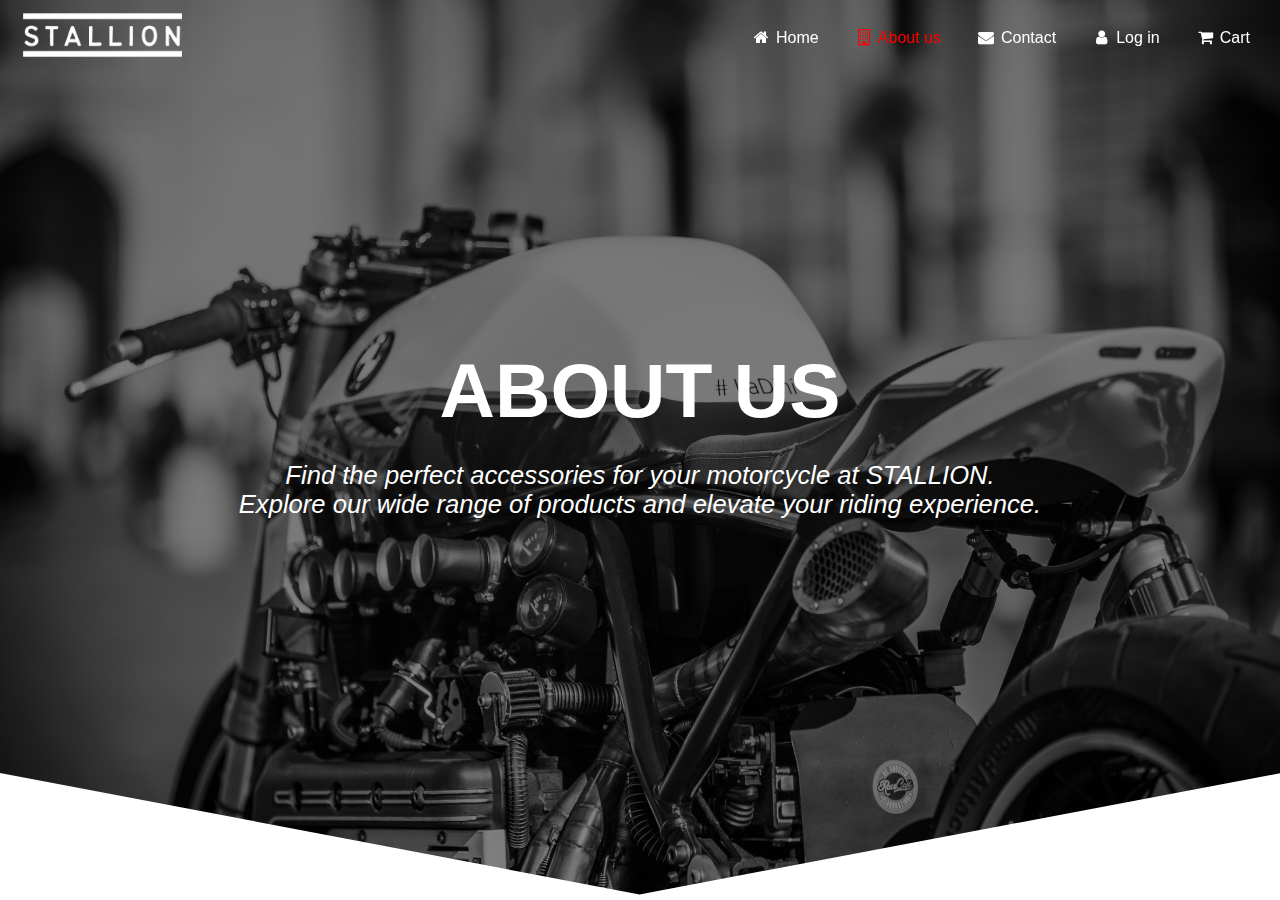
<file: test3/about.html>
<!DOCTYPE html>
<html lang="en">
<head>
    <meta charset="UTF-8">
    <meta name="viewport" content="width=device-width, initial-scale=1.0">
    <title>STALLION</title>
    <link rel="stylesheet" href="https://cdnjs.cloudflare.com/ajax/libs/font-awesome/4.7.0/css/font-awesome.min.css">
    <link rel="stylesheet" href="about.css">
    <link rel="stylesheet" href="https://cdnjs.cloudflare.com/ajax/libs/font-awesome/4.7.0/css/font-awesome.min.css">
    <link rel="apple-touch-icon" sizes="180x180" href="img/favicon.ico">
    <link rel="icon" type="image/png" sizes="16x16" href="img/favicon.ico">
    <link rel="icon" type="image/png" sizes="32x32" href="img/favicon.ico">
</head>
<body>
    <!-- Navigation bar -->
  <header>
    <nav>
        <div class="menu" id="menu">
            <div class="logo">
              <a href="index.html">
                <img src="img/logo.png" alt="STALLION">
              </a>
            </div>
            <ul>
                <li><a href="index.html"><i class="fa fa-fw fa-home"></i> Home</a></li>
                <li><a class="active" href="about.html"><i class="fa fa-fw fa-building-o"></i> About us</a></li>
                <li><a href="contact-us.html"><i class="fa fa-fw fa-envelope"></i> Contact</a></li>
                <li><a href="log-in.html"><i class="fa fa-fw fa-user"></i> Log in</a></li>
                <li><a href="#"><i class="fa fa-fw fa-shopping-cart"></i> Cart</a></li>
            </ul>
        </div>
      </nav>
  </header>
  <!-- Parallax -->
  <section class="parallax">
    <div class="hero-text">
        <h1>ABOUT US</h1>
        <p>Find the perfect accessories for your motorcycle at STALLION.<br>Explore our wide range of products and elevate your riding experience.</p>
    </div>
    <div class="custom-shape-divider-bottom-1709794763">
      <svg data-name="Layer 1" xmlns="http://www.w3.org/2000/svg" viewBox="0 0 1200 120" preserveAspectRatio="none">
          <path d="M598.97 114.72L0 0 0 120 1200 120 1200 0 598.97 114.72z" class="shape-fill"></path>
      </svg>
  </div>

  </section>

  <script>
    var prevScrollpos = window.pageYOffset;
    window.onscroll = function() {
    var currentScrollPos = window.pageYOffset;
      if (prevScrollpos > currentScrollPos) {
        document.getElementById("menu").style.top = "0";
      } else {
        document.getElementById("menu").style.top = "-60px";
      }
      prevScrollpos = currentScrollPos;
    }
  </script>

</body>
</html>
</file>
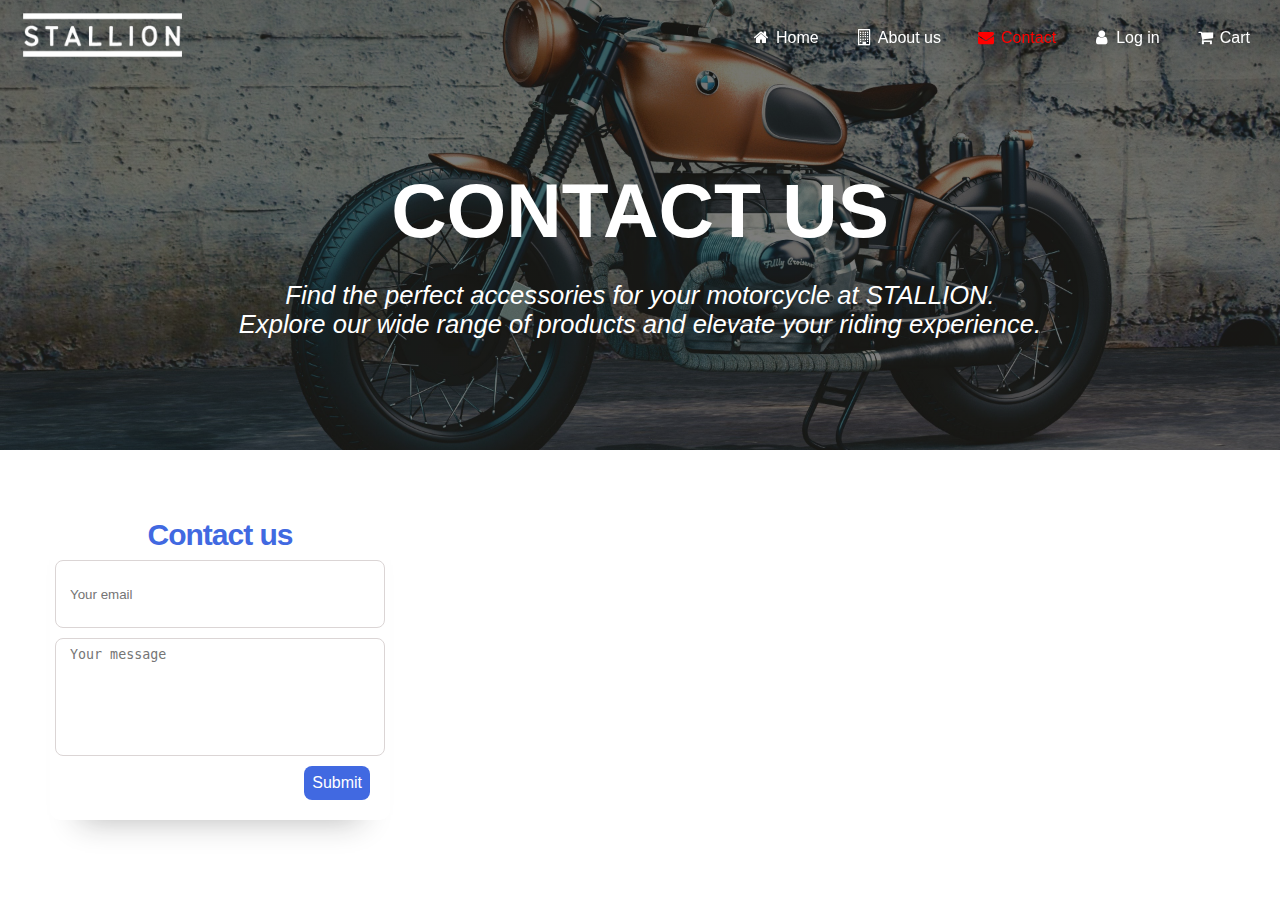
<file: test3/contact-us.html>
<!DOCTYPE html>
<html lang="en">
<head>
    <meta charset="UTF-8">
    <meta name="viewport" content="width=device-width, initial-scale=1.0">
    <title>STALLION</title>
    <link rel="stylesheet" href="https://cdnjs.cloudflare.com/ajax/libs/font-awesome/4.7.0/css/font-awesome.min.css">
    <link rel="stylesheet" href="contact-us.css">
    <link rel="stylesheet" href="https://cdnjs.cloudflare.com/ajax/libs/font-awesome/4.7.0/css/font-awesome.min.css">
    <link rel="apple-touch-icon" sizes="180x180" href="img/favicon.ico">
    <link rel="icon" type="image/png" sizes="16x16" href="img/favicon.ico">
    <link rel="icon" type="image/png" sizes="32x32" href="img/favicon.ico">
</head>
<body>
    <!-- Navigation bar -->
  <header>
    <nav>
      <div class="menu" id="menu">
        <div class="logo">
            <a href="index.html">
              <img src="img/logo.png" alt="STALLION">
            </a>
          </div>
          <ul>
            <li><a href="index.html"><i class="fa fa-fw fa-home"></i> Home</a></li>
            <li><a href="about.html"><i class="fa fa-fw fa-building-o"></i> About us</a></li>
            <li><a class="active" href="#"><i class="fa fa-fw fa-envelope"></i> Contact</a></li>
            <li><a href="log-in.html"><i class="fa fa-fw fa-user"></i> Log in</a></li>
            <li><a href="#"><i class="fa fa-fw fa-shopping-cart"></i> Cart</a></li>
          </ul>
      </div>
    </nav>
  </header>
  <!-- Parallax -->
  <section class="parallax">
    <div class="hero-text">
        <h1>CONTACT US</h1>
        <p>Find the perfect accessories for your motorcycle at STALLION.<br>Explore our wide range of products and elevate your riding experience.</p>
    </div>
    <div class="custom-shape-divider-bottom-1709654646">
        <svg data-name="Layer 1" xmlns="http://www.w3.org/2000/svg" viewBox="0 0 1200 120" preserveAspectRatio="none">
            <path d="M600,112.77C268.63,112.77,0,65.52,0,7.23V120H1200V7.23C1200,65.52,931.37,112.77,600,112.77Z" class="shape-fill"></path>
        </svg>
    </div>

  </section>

  <section class="contacts-section">
    <form class="form">
      <div class="title">Contact us</div>
      <input type="text" placeholder="Your email" class="input">
      <textarea placeholder="Your message"></textarea>
       
      <button>Submit</button>
    </form>
  </section>

  <script>
    var prevScrollpos = window.pageYOffset;
    window.onscroll = function() {
    var currentScrollPos = window.pageYOffset;
      if (prevScrollpos > currentScrollPos) {
        document.getElementById("menu").style.top = "0";
      } else {
        document.getElementById("menu").style.top = "-60px";
      }
      prevScrollpos = currentScrollPos;
    }
  </script>

</body>
</html>
</file>
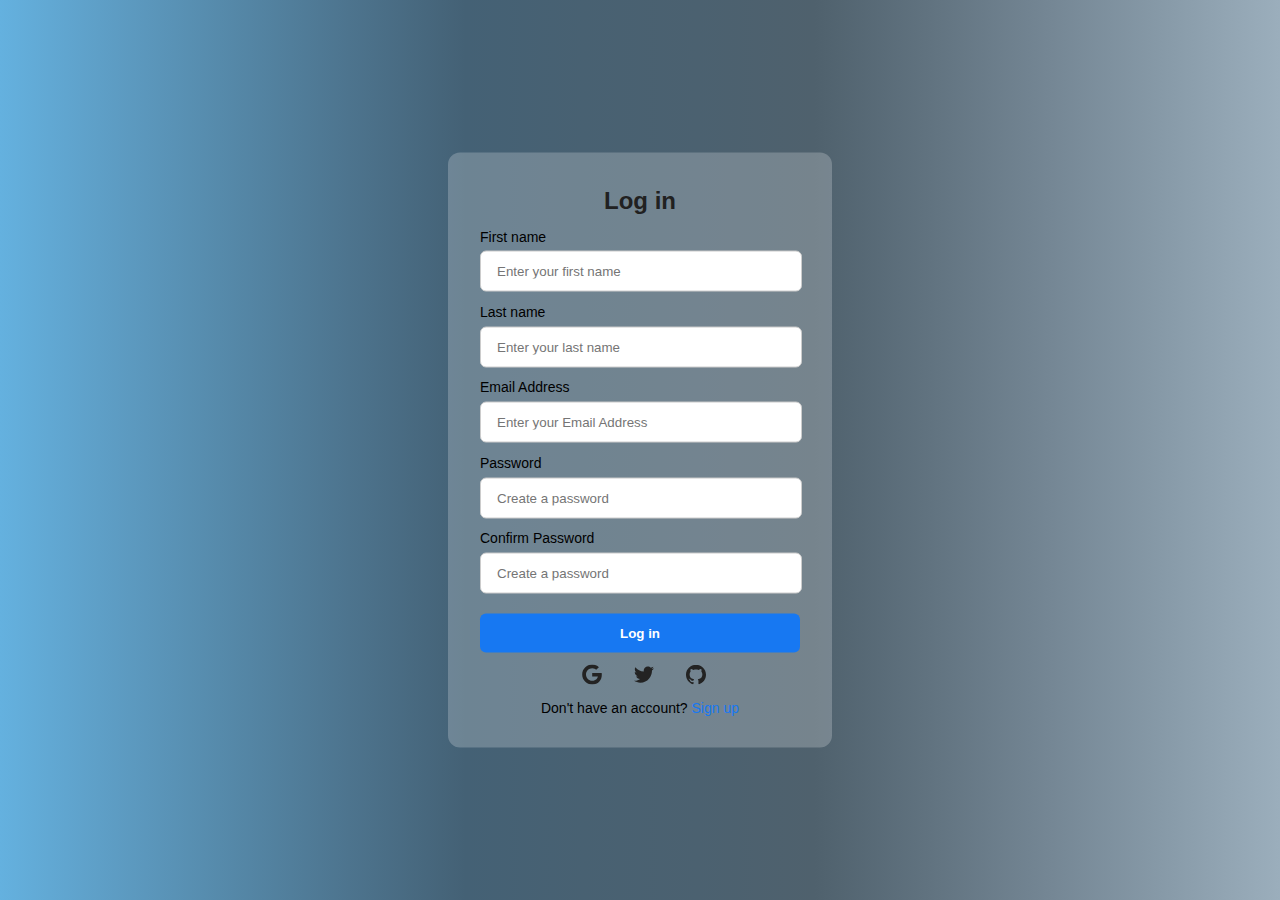
<file: test3/log-in.html>
<!DOCTYPE html>
<html lang="en">
<head>
    <meta charset="UTF-8">
    <meta name="viewport" content="width=device-width, initial-scale=1.0">
    <link rel="stylesheet" href="log-in.css">
    <title>Document</title>
</head>
<body>
    <div class="form-container">
        <p class="title">Log in</p>
        <form class="form">
            
            <!--First name-->
            <div class="input-group">
                <label for="firstname">First name</label>
                <input type="text" name="firstname" id="firstname" placeholder="Enter your first name">
            </div>

            <!--Last name-->
            <div class="input-group">
                <label for="lastname">Last name</label>
                <input type="text" name="lastname" id="lastname" placeholder="Enter your last name">
            </div>

            <!--Email-->
            <div class="input-group">
                <label for="password">Email Address</label>
                <input type="email" name="email" id="email" placeholder="Enter your Email Address">
            </div>

            <!--Password-->
            <div class="input-group">
                <label for="password">Password</label>
                <input type="password" name="password" id="password" placeholder="Create a password">
            </div>

            <!--confirm password-->
            <div class="input-group">
                <label for="password">Confirm Password</label>
                <input type="password" name="password" id="password" placeholder="Create a password">
            </div>

            <!--button-->
            <button class="log">Log in</button>
        </form>
        <div class="social-icons">
            <button aria-label="Log in with Google" class="icon">
                <svg xmlns="http://www.w3.org/2000/svg" viewBox="0 0 32 32" class="w-5 h-5 fill-current">
                    <path d="M16.318 13.714v5.484h9.078c-0.37 2.354-2.745 6.901-9.078 6.901-5.458 0-9.917-4.521-9.917-10.099s4.458-10.099 9.917-10.099c3.109 0 5.193 1.318 6.38 2.464l4.339-4.182c-2.786-2.599-6.396-4.182-10.719-4.182-8.844 0-16 7.151-16 16s7.156 16 16 16c9.234 0 15.365-6.49 15.365-15.635 0-1.052-0.115-1.854-0.255-2.651z"></path>
                </svg>
            </button>
            <button aria-label="Log in with Twitter" class="icon">
                <svg xmlns="http://www.w3.org/2000/svg" viewBox="0 0 32 32" class="w-5 h-5 fill-current">
                    <path d="M31.937 6.093c-1.177 0.516-2.437 0.871-3.765 1.032 1.355-0.813 2.391-2.099 2.885-3.631-1.271 0.74-2.677 1.276-4.172 1.579-1.192-1.276-2.896-2.079-4.787-2.079-3.625 0-6.563 2.937-6.563 6.557 0 0.521 0.063 1.021 0.172 1.495-5.453-0.255-10.287-2.875-13.52-6.833-0.568 0.964-0.891 2.084-0.891 3.303 0 2.281 1.161 4.281 2.916 5.457-1.073-0.031-2.083-0.328-2.968-0.817v0.079c0 3.181 2.26 5.833 5.26 6.437-0.547 0.145-1.131 0.229-1.724 0.229-0.421 0-0.823-0.041-1.224-0.115 0.844 2.604 3.26 4.5 6.14 4.557-2.239 1.755-5.077 2.801-8.135 2.801-0.521 0-1.041-0.025-1.563-0.088 2.917 1.86 6.36 2.948 10.079 2.948 12.067 0 18.661-9.995 18.661-18.651 0-0.276 0-0.557-0.021-0.839 1.287-0.917 2.401-2.079 3.281-3.396z"></path>
                </svg>
            </button>
            <button aria-label="Log in with GitHub" class="icon">
                <svg xmlns="http://www.w3.org/2000/svg" viewBox="0 0 32 32" class="w-5 h-5 fill-current">
                    <path d="M16 0.396c-8.839 0-16 7.167-16 16 0 7.073 4.584 13.068 10.937 15.183 0.803 0.151 1.093-0.344 1.093-0.772 0-0.38-0.009-1.385-0.015-2.719-4.453 0.964-5.391-2.151-5.391-2.151-0.729-1.844-1.781-2.339-1.781-2.339-1.448-0.989 0.115-0.968 0.115-0.968 1.604 0.109 2.448 1.645 2.448 1.645 1.427 2.448 3.744 1.74 4.661 1.328 0.14-1.031 0.557-1.74 1.011-2.135-3.552-0.401-7.287-1.776-7.287-7.907 0-1.751 0.62-3.177 1.645-4.297-0.177-0.401-0.719-2.031 0.141-4.235 0 0 1.339-0.427 4.4 1.641 1.281-0.355 2.641-0.532 4-0.541 1.36 0.009 2.719 0.187 4 0.541 3.043-2.068 4.381-1.641 4.381-1.641 0.859 2.204 0.317 3.833 0.161 4.235 1.015 1.12 1.635 2.547 1.635 4.297 0 6.145-3.74 7.5-7.296 7.891 0.556 0.479 1.077 1.464 1.077 2.959 0 2.14-0.020 3.864-0.020 4.385 0 0.416 0.28 0.916 1.104 0.755 6.4-2.093 10.979-8.093 10.979-15.156 0-8.833-7.161-16-16-16z"></path>
                </svg>
            </button>
        </div>
        <p class="signup">Don't have an account?
            <a rel="noopener noreferrer" href="sign-up.html" class="">Sign up</a>
        </p>
    </div>
</body>
</html>
</file>
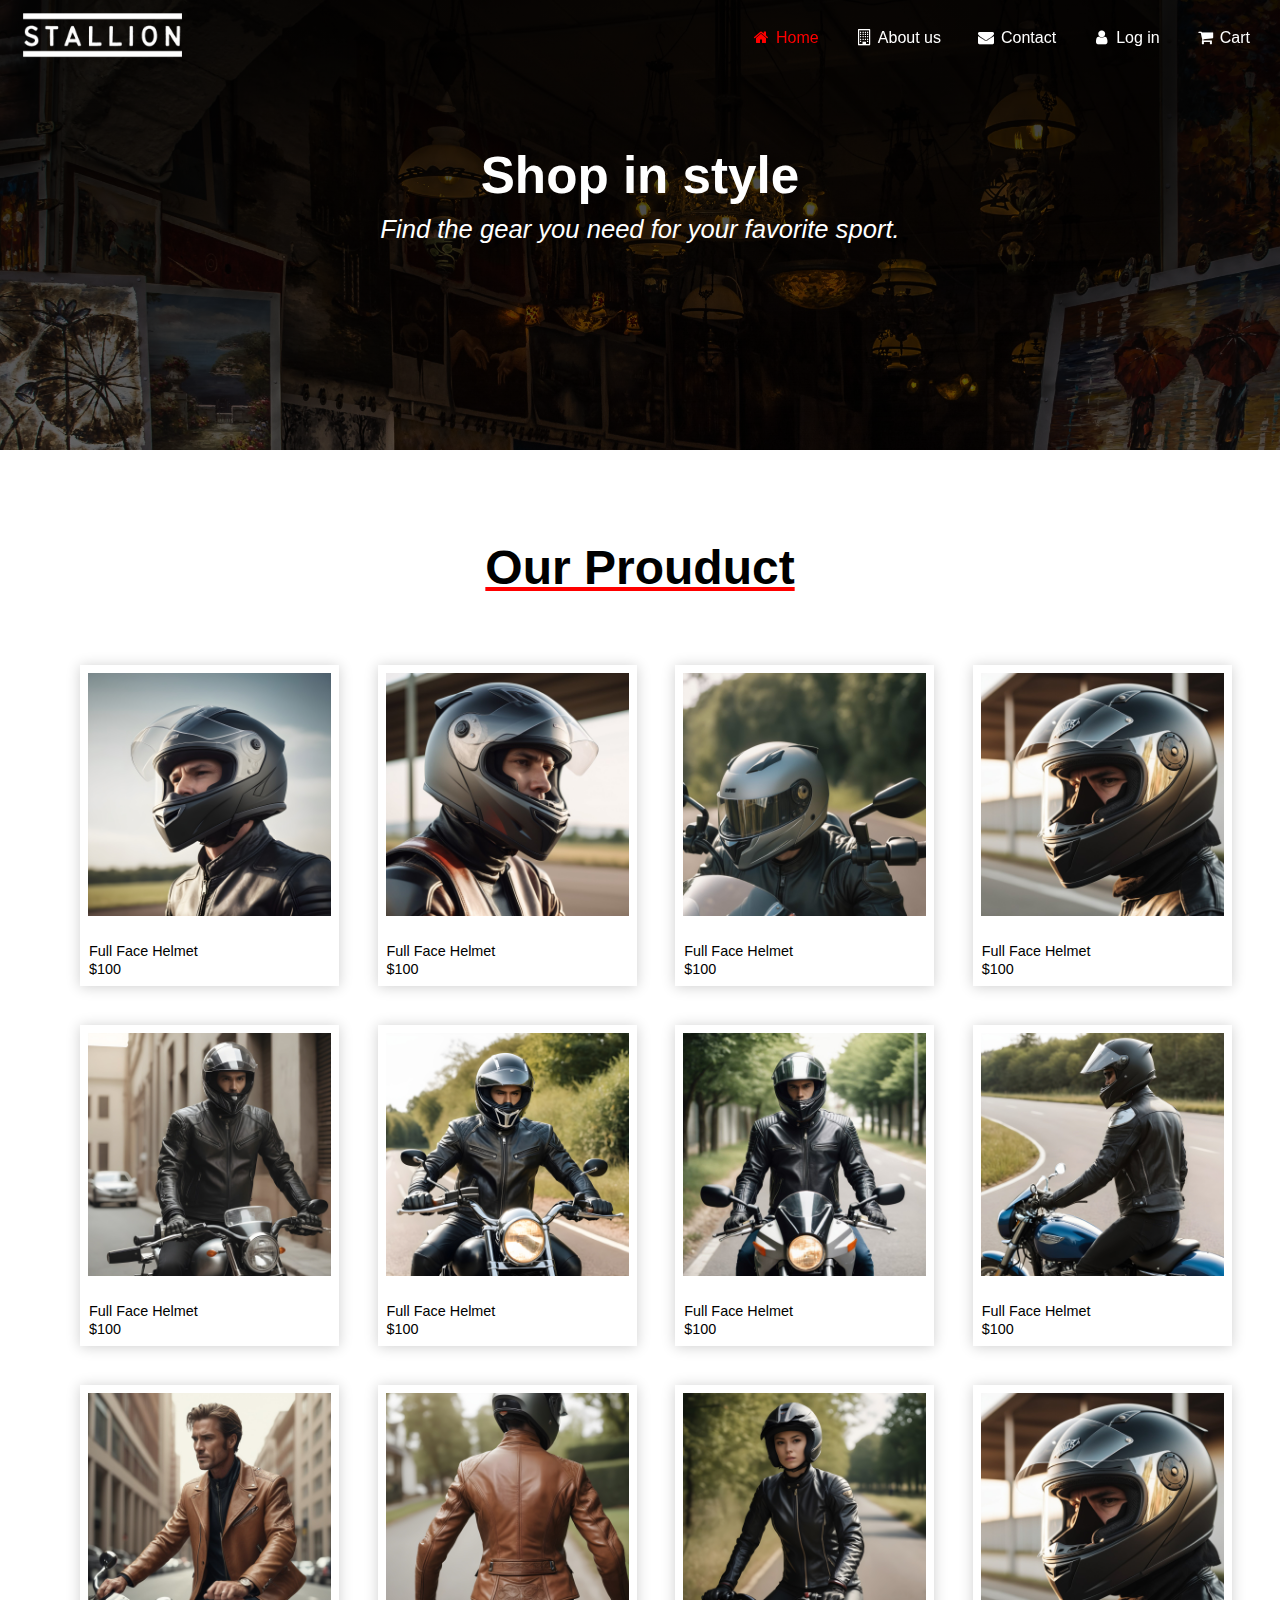
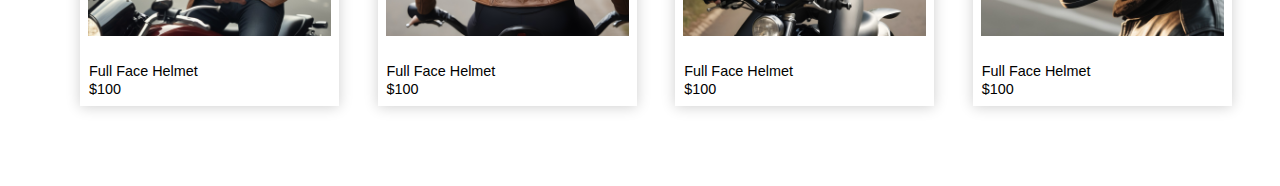
<file: test3/shop-now.html>
<!DOCTYPE html>
<html lang="en">
<head>
    <meta charset="UTF-8">
    <meta name="viewport" content="width=device-width, initial-scale=1.0">
    <link rel="stylesheet" href="shop-now.css">
    <title>STALLION</title>
    <link rel="stylesheet" href="https://cdnjs.cloudflare.com/ajax/libs/font-awesome/4.7.0/css/font-awesome.min.css">
    <link rel="stylesheet" href="https://cdnjs.cloudflare.com/ajax/libs/font-awesome/4.7.0/css/font-awesome.min.css">
    <link rel="apple-touch-icon" sizes="180x180" href="img/favicon.ico">
    <link rel="icon" type="image/png" sizes="16x16" href="img/favicon.ico">
    <link rel="icon" type="image/png" sizes="32x32" href="img/favicon.ico">
</head>
<body>
  <header>
    <nav>
        <div class="menu" id="menu">
            <div class="logo">
              <a href="index.html">
                <img src="img/logo.png" alt="STALLION">
              </a>
            </div>
            <ul>
            <li><a class="active" href="index.html"><i class="fa fa-fw fa-home"></i> Home</a></li>
            <li><a href="about.html"><i class="fa fa-fw fa-building-o"></i> About us</a></li>
            <li><a href="contact-us.html"><i class="fa fa-fw fa-envelope"></i> Contact</a></li>
            <li><a href="log-in.html"><i class="fa fa-fw fa-user"></i> Log in</a></li>
            <li><a href="#"><i class="fa fa-fw fa-shopping-cart"></i> Cart</a></li>
            </ul>
        </div>
    </nav>
  </header>
  <!--Parallax-->
  <section class="parallax">
    <div class="product">
        <h1>Shop in style</h1>
        <p>Find the gear you need for your favorite sport.</p>
    </div>
    <div class="custom-shape-divider-bottom-1708929121">
    </div>
  
  </section>

  <!--Shop-->
  <section class="shop">
    <h2>Our Prouduct</h2>
    <div class="shop-grid">
      <div class="card">
        <div class="image">
          <img src="img/helmet2.jpg" alt="ERROR"></div>
          <span class="title">Full Face Helmet</span>
          <span class="price">$100</span>
      </div>
      <div class="card">
        <div class="image">
          <img src="img/helmet3.jpg" alt="ERROR"></div>
          <span class="title">Full Face Helmet</span>
          <span class="price">$100</span>
      </div> 
      <div class="card">
          <div class="image">
            <img src="img/helmet4.jpg" alt="ERROR"></div>
            <span class="title">Full Face Helmet</span>
            <span class="price">$100</span>
          </div> 
      <div class="card">
          <div class="image">
            <img src="img/helmet5.jpg" alt="ERROR"></div>
            <span class="title">Full Face Helmet</span>
            <span class="price">$100</span>
      </div>
      <div class="card">
        <div class="image">
          <img src="img/men-jacket1.jpg" alt="ERROR"></div>
          <span class="title">Full Face Helmet</span>
          <span class="price">$100</span>
      </div>
      <div class="card">
        <div class="image">
          <img src="img/men-jacket2.jpg" alt="ERROR"></div>
          <span class="title">Full Face Helmet</span>
          <span class="price">$100</span>
      </div>
      <div class="card">
        <div class="image">
          <img src="img/men-jacket3.jpg" alt="ERROR"></div>
          <span class="title">Full Face Helmet</span>
          <span class="price">$100</span>
      </div>
      <div class="card">
        <div class="image">
          <img src="img/men-jacket4.jpg" alt="ERROR"></div>
          <span class="title">Full Face Helmet</span>
          <span class="price">$100</span>
      </div>
      <div class="card">
        <div class="image">
          <img src="img/men-jacket5.jpg" alt="ERROR"></div>
          <span class="title">Full Face Helmet</span>
          <span class="price">$100</span>
      </div>
      <div class="card">
        <div class="image">
          <img src="img/women-jacket1.jpg" alt="ERROR"></div>
          <span class="title">Full Face Helmet</span>
          <span class="price">$100</span>
      </div>
      <div class="card">
        <div class="image">
          <img src="img/women-jacket2.jpg" alt="ERROR"></div>
          <span class="title">Full Face Helmet</span>
          <span class="price">$100</span>
      </div>
      <div class="card">
        <div class="image">
          <img src="img/helmet5.jpg" alt="ERROR"></div>
          <span class="title">Full Face Helmet</span>
          <span class="price">$100</span>
      </div>

    </div>
  </section>
  
  <script>
    var prevScrollpos = window.pageYOffset;
    window.onscroll = function() {
    var currentScrollPos = window.pageYOffset;
      if (prevScrollpos > currentScrollPos) {
        document.getElementById("menu").style.top = "0";
      } else {
        document.getElementById("menu").style.top = "-60px";
      }
      prevScrollpos = currentScrollPos;
    }
  </script>

</body>
</html>
</file>
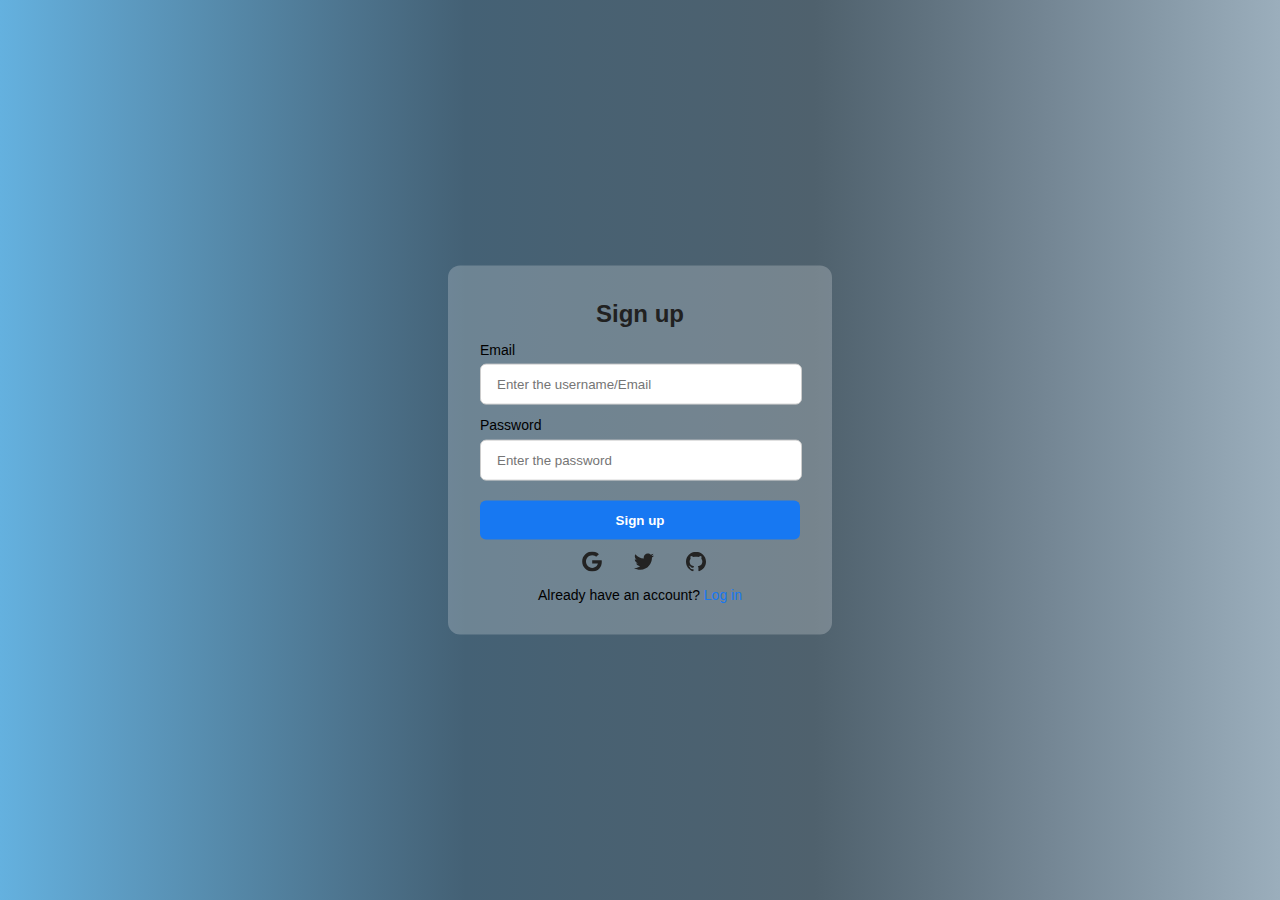
<file: test3/sign-up.html>
<!DOCTYPE html>
<html lang="en">
<head>
    <meta charset="UTF-8">
    <meta name="viewport" content="width=device-width, initial-scale=1.0">
    <link rel="stylesheet" href="sign-up.css">
    <title>Document</title>
</head>
<body>
    <div class="form-container">
        <p class="title">Sign up</p>
        <form class="form">
            <!--Email-->
            <div class="input-group">
                <label for="username">Email</label>
                <input type="text" name="username" id= "username" placeholder="Enter the username/Email">
            </div>
            
            <!--Password-->
            <div class="input-group">
                <label for="password">Password</label>
                <input type="password" name="password" id="password" placeholder="Enter the password">
            </div>

            <!--button-->
            <button class="sign">Sign up</button>
        </form>
        <div class="social-icons">
            <button aria-label="Log in with Google" class="icon">
                <svg xmlns="http://www.w3.org/2000/svg" viewBox="0 0 32 32" class="w-5 h-5 fill-current">
                    <path d="M16.318 13.714v5.484h9.078c-0.37 2.354-2.745 6.901-9.078 6.901-5.458 0-9.917-4.521-9.917-10.099s4.458-10.099 9.917-10.099c3.109 0 5.193 1.318 6.38 2.464l4.339-4.182c-2.786-2.599-6.396-4.182-10.719-4.182-8.844 0-16 7.151-16 16s7.156 16 16 16c9.234 0 15.365-6.49 15.365-15.635 0-1.052-0.115-1.854-0.255-2.651z"></path>
                </svg>
            </button>
            <button aria-label="Log in with Twitter" class="icon">
                <svg xmlns="http://www.w3.org/2000/svg" viewBox="0 0 32 32" class="w-5 h-5 fill-current">
                    <path d="M31.937 6.093c-1.177 0.516-2.437 0.871-3.765 1.032 1.355-0.813 2.391-2.099 2.885-3.631-1.271 0.74-2.677 1.276-4.172 1.579-1.192-1.276-2.896-2.079-4.787-2.079-3.625 0-6.563 2.937-6.563 6.557 0 0.521 0.063 1.021 0.172 1.495-5.453-0.255-10.287-2.875-13.52-6.833-0.568 0.964-0.891 2.084-0.891 3.303 0 2.281 1.161 4.281 2.916 5.457-1.073-0.031-2.083-0.328-2.968-0.817v0.079c0 3.181 2.26 5.833 5.26 6.437-0.547 0.145-1.131 0.229-1.724 0.229-0.421 0-0.823-0.041-1.224-0.115 0.844 2.604 3.26 4.5 6.14 4.557-2.239 1.755-5.077 2.801-8.135 2.801-0.521 0-1.041-0.025-1.563-0.088 2.917 1.86 6.36 2.948 10.079 2.948 12.067 0 18.661-9.995 18.661-18.651 0-0.276 0-0.557-0.021-0.839 1.287-0.917 2.401-2.079 3.281-3.396z"></path>
                </svg>
            </button>
            <button aria-label="Log in with GitHub" class="icon">
                <svg xmlns="http://www.w3.org/2000/svg" viewBox="0 0 32 32" class="w-5 h-5 fill-current">
                    <path d="M16 0.396c-8.839 0-16 7.167-16 16 0 7.073 4.584 13.068 10.937 15.183 0.803 0.151 1.093-0.344 1.093-0.772 0-0.38-0.009-1.385-0.015-2.719-4.453 0.964-5.391-2.151-5.391-2.151-0.729-1.844-1.781-2.339-1.781-2.339-1.448-0.989 0.115-0.968 0.115-0.968 1.604 0.109 2.448 1.645 2.448 1.645 1.427 2.448 3.744 1.74 4.661 1.328 0.14-1.031 0.557-1.74 1.011-2.135-3.552-0.401-7.287-1.776-7.287-7.907 0-1.751 0.62-3.177 1.645-4.297-0.177-0.401-0.719-2.031 0.141-4.235 0 0 1.339-0.427 4.4 1.641 1.281-0.355 2.641-0.532 4-0.541 1.36 0.009 2.719 0.187 4 0.541 3.043-2.068 4.381-1.641 4.381-1.641 0.859 2.204 0.317 3.833 0.161 4.235 1.015 1.12 1.635 2.547 1.635 4.297 0 6.145-3.74 7.5-7.296 7.891 0.556 0.479 1.077 1.464 1.077 2.959 0 2.14-0.020 3.864-0.020 4.385 0 0.416 0.28 0.916 1.104 0.755 6.4-2.093 10.979-8.093 10.979-15.156 0-8.833-7.161-16-16-16z"></path>
                </svg>
            </button>
        </div>
        <p class="signup">Already have an account?
            <a rel="noopener noreferrer" href="log-in.html" class="">Log in</a>
        </p>
    </div>
</body>
</html>
</file>
<file: test3/about.css>
body, html {
  margin: 0;
  padding: 0;
  height: 100%;
  font-family: Trebuchet MS, Verdana, Arial;
}

nav {
  position: fixed; /* Change to fixed to ensure it's always visible */
  background: rgba(0, 0, 0, 0); /* Add some opacity for better readability */
  top: 0;
  width: 100%;
  padding: 10px 0; /* Increase padding for better touchability */
  z-index: 12;
}

nav .menu {
  width: auto;
  margin: auto;
  display: flex;
  align-items: center;
  justify-content: space-between;
  padding: 0 20px; /* Adjust padding */
}

.menu .logo a {
  text-decoration: none;
  color: #fff;
  font-size: 1.4rem; /* Change vw to rem for better responsiveness */
  font-weight: 600;
}

.logo img {
  max-width: 100%;
  max-height: 50px; /* Adjust maximum height */
  height: auto;
}

.menu ul {
  display: flex; /* Change to flex to ensure proper alignment */
  flex-direction: row; /* Ensure links display horizontally */
  list-style: none; /* Remove bullet points */
  padding: 0; /* Remove default padding */
}

.menu ul li {
  margin-left: 15px;
}

.menu ul li a {
  text-decoration: none;
  color: #fff;
  font-size: 1rem; /* Change vw to rem for better responsiveness */
  padding: 8px 10px;
  transition: color 0.3s ease; /* Simplify transition property */
}

.menu ul li a:hover {
  color: #a4a4a4;
}

.menu ul li a.active {
  color: red;
}

/* Add responsiveness - will automatically display the navbar vertically instead of horizontally on screens less than 768 pixels */
@media screen and (max-width: 768px) {
  nav .menu {
    flex-direction: column; /* Stack links vertically */
    align-items: center; /* Center align items */
  }
  
  .menu ul li {
    margin-left: 0; /* Reset margin for stacked links */
    margin-top: 10px; /* Add margin between stacked links */
  }
}


/* The hero image */
.parallax{
background-image: linear-gradient(rgba(0, 0, 0, 0.541), rgba(0, 0, 0, 0.483)), url("img/bg5.jpg");
background-attachment: relative;
background-position: center;
background-repeat: no-repeat;
background-size: cover;
height: 100%;
width: auto;
display: flex;
}

/* Place text in the middle of the image */
.hero-text {
    text-align: center;
    position: absolute;
    top: 50%;
    left: 50%;
    transform: translate(-50%, -50%);
    color: #ffffff;
    width: 90%;
    padding: 0 20px;
}

.hero-text h1 {
  font-size: 6vmax;
  font-style: serif;
  margin: 10px ;
  text-decoration: none;
}

.hero-text p {
  font-size: 2vmax;
  font-style: oblique;
  padding-bottom: 20px;
  padding-left: 10px;
  padding-right: 10px;
}

@media screen and (max-width: 768px) {
    .hero-text {
      font-size: 20px;
    }
  }

  .custom-shape-divider-bottom-1709794763 {
    position: absolute;
    bottom: 0;
    left: 0;
    width: 100%;
    overflow: hidden;
    line-height: 0;
}

.custom-shape-divider-bottom-1709794763 svg {
    position: relative;
    display: block;
    width: calc(100% + 1.3px);
    height: 127px;
}

.custom-shape-divider-bottom-1709794763 .shape-fill {
    fill: #FFFFFF;
}
</file>
<file: test3/contact-us.css>
body, html {
  margin: 0;
  padding: 0;
  height: 100%;
  font-family: Trebuchet MS, Verdana, Arial;
}

nav {
  position: fixed; /* Change to fixed to ensure it's always visible */
  background: rgba(0, 0, 0, 0); /* Add some opacity for better readability */
  top: 0;
  width: 100%;
  padding: 10px 0; /* Increase padding for better touchability */
  z-index: 12;
}

nav .menu {
  width: auto;
  margin: auto;
  display: flex;
  align-items: center;
  justify-content: space-between;
  padding: 0 20px; /* Adjust padding */
}

.menu .logo a {
  text-decoration: none;
  color: #fff;
  font-size: 1.4rem; /* Change vw to rem for better responsiveness */
  font-weight: 600;
}

.logo img {
  max-width: 100%;
  max-height: 50px; /* Adjust maximum height */
  height: auto;
}

.menu ul {
  display: flex; /* Change to flex to ensure proper alignment */
  flex-direction: row; /* Ensure links display horizontally */
  list-style: none; /* Remove bullet points */
  padding: 0; /* Remove default padding */
}

.menu ul li {
  margin-left: 15px;
}

.menu ul li a {
  text-decoration: none;
  color: #fff;
  font-size: 1rem; /* Change vw to rem for better responsiveness */
  padding: 8px 10px;
  transition: color 0.3s ease; /* Simplify transition property */
}

.menu ul li a:hover {
  color: #a4a4a4;
}

.menu ul li a.active {
  color: red;
}

/* Add responsiveness - will automatically display the navbar vertically instead of horizontally on screens less than 768 pixels */
@media screen and (max-width: 768px) {
  nav .menu {
    flex-direction: column; /* Stack links vertically */
    align-items: center; /* Center align items */
  }
  
  .menu ul li {
    margin-left: 0; /* Reset margin for stacked links */
    margin-top: 10px; /* Add margin between stacked links */
  }
}


/* The hero image */
.parallax{
background-image: linear-gradient(rgba(0, 0, 0, 0.541), rgba(0, 0, 0, 0.483)), url("img/bg3.jpg");
background-attachment: relative;
background-position: center;
background-repeat: no-repeat;
background-size: cover;
height: 50%;
width: auto;
display: flex;
}

/* Place text in the middle of the image */
.hero-text {
    text-align: center;
    position: absolute;
    top: 30%;
    left: 50%;
    transform: translate(-50%, -50%);
    color: #ffffff;
    width: 90%;
    padding: 0 20px;
}

.hero-text h1 {
  font-size: 6vmax;
  font-style: serif;
  margin: 10px ;
  text-decoration: none;
}

.hero-text p {
  font-size: 2vmax;
  font-style: oblique;
  padding-bottom: 20px;
  padding-left: 10px;
  padding-right: 10px;
}

@media screen and (max-width: 768px) {
    .hero-text {
      font-size: 20px;
    }
  }

  .contacts-section{
    background-color: white;
    padding: 50px;
    text-align: center;
  }
  .form {
    position: relative;
    display: flex;
    align-items: center;
    flex-direction: column;
    gap: 10px;
    width: 300px;
    background-color: white;
    padding: 20px;
    border-radius: 10px;
    box-shadow: 0 30px 30px -30px rgba(27, 26, 26, 0.315);
  }
  
  .form .title {
    color: royalblue;
    font-size: 30px;
    font-weight: 600;
    letter-spacing: -1px;
    line-height: 30px;
    display: flex;
    align-items: center;
    justify-content: center;
  }
  
  .form input {
    outline: 0;
    border: 1px solid rgb(219, 213, 213);
    padding: 8px 14px;
    border-radius: 8px;
    width: 100%;
    height: 50px;
  }
  
  .form textarea {
    border-radius: 8px;
    height: 100px;
    width: 100%;
    resize: none;
    outline: 0;
    padding: 8px 14px;
    border: 1px solid rgb(219, 213, 213);
  }
  
  .form button {
    align-self: flex-end;
    padding: 8px;
    outline: 0;
    border: 0;
    border-radius: 8px;
    font-size: 16px;
    font-weight: 500;
    background-color: royalblue;
    color: #fff;
    cursor: pointer;
  }
</file>
<file: test3/log-in.css>
*{
    margin: 0;
    padding: 0;
    font-family: sans-serif;
}

body {
  background-image: linear-gradient(to right, #64b1df, #5d9cc3, #5588a8, #4d748e, #446175, #486172, #4b6170, #4f616d, #617380, #748694, #879aa8, #9baebc);
    background-repeat: no-repeat;
    background-attachment: fixed;
    background-size: cover;
    background-position: top;
    height: 100%;
    width: auto;
    display: flex;
}


.form-container {
    width: 25vw;
    border-radius: 0.75rem;
    background-color: #ffffff39;
    padding: 2rem;
    color: #212121;
    position: absolute;
    top: 50%;
    left: 50%;
    transform: translate(-50%, -50%);
}
  
  
  .title {
    text-align: center;
    font-size: 1.5rem;
    line-height: 2rem;
    font-weight: 700;
  }
  
  .form {
    margin-top: 0rem;
  }
  
  .input-group {
    margin-top: 0.60rem;
    font-size: 0.875rem;
    line-height: 1.30rem;
  }
  
  .input-group label {
    display: block;
    color: rgb(0, 0, 0);
    margin-bottom: 4px;
  }
  
  .input-group input {
    width: 90%;
    border-radius: 0.375rem;
    border: 1px solid #ccc;
    outline: 0;
    background-color: rgb(255, 255, 255);
    padding: 0.75rem 1rem;
    color: rgb(0, 0, 0);
  }
  
  .input-group input:focus {
    border-color: #1778f2;
  }
  
  
  
  .signup a {
    color: #1778f2;
    text-decoration: none;
    font-size: 14px;
  }
  
  .signup a:hover {
    text-decoration: underline #1778f2;
  }
  
  .log {
    display: block;
    width: 100%;
    background-color: #1778f2;
    padding: 0.75rem;
    text-align: center;
    color: #ffffff;
    border: none;
    border-radius: 0.375rem;
    font-weight: 600;
    margin-top: 20px;
  }

  .log:hover {
    background-color: #0055be;
  }
  
  .social-message {
    display: flex;
    align-items: center;
    padding-top: 1rem;
  }
  
  .line {
    height: 1px;
    flex: 1 1 0%;
    background-color: rgba(55, 65, 81, 1);
  }
  
  .social-message .message {
    padding-left: 0.75rem;
    padding-right: 0.75rem;
    font-size: 0.875rem;
    line-height: 1.25rem;
    color: rgb(0, 0, 0);
  }
  
  .social-icons {
    display: flex;
    justify-content: center;
  }
  
  .social-icons .icon {
    border-radius: 0.125rem;
    padding: 0.75rem;
    border: none;
    background-color: transparent;
    margin-left: 8px;
  }
  
  .social-icons .icon svg {
    height: 1.25rem;
    width: 1.25rem;
    fill: #232323;
  }
  
  .signup {
    text-align: center;
    font-size: 14px;
    line-height: 1rem;
    color: rgb(0, 0, 0);
  }
</file>
<file: test3/shop-now.css>
body, html {
  margin: 0;
  padding: 0;
  height: 100%;
  font-family: Trebuchet MS, Verdana, Arial;
}

nav {
  position: fixed; /* Change to fixed to ensure it's always visible */
  background: rgba(0, 0, 0, 0); /* Add some opacity for better readability */
  top: 0;
  width: 100%;
  padding: 10px 0; /* Increase padding for better touchability */
  z-index: 12;
}

nav .menu {
  width: auto;
  margin: auto;
  display: flex;
  align-items: center;
  justify-content: space-between;
  padding: 0 20px; /* Adjust padding */
}

.menu .logo a {
  text-decoration: none;
  color: #fff;
  font-size: 1.4rem; /* Change vw to rem for better responsiveness */
  font-weight: 600;
}

.logo img {
  max-width: 100%;
  max-height: 50px; /* Adjust maximum height */
  height: auto;
}

.menu ul {
  display: flex; /* Change to flex to ensure proper alignment */
  flex-direction: row; /* Ensure links display horizontally */
  list-style: none; /* Remove bullet points */
  padding: 0; /* Remove default padding */
}

.menu ul li {
  margin-left: 15px;
}

.menu ul li a {
  text-decoration: none;
  color: #fff;
  font-size: 1rem; /* Change vw to rem for better responsiveness */
  padding: 8px 10px;
  transition: color 0.3s ease; /* Simplify transition property */
}

.menu ul li a:hover {
  color: #a4a4a4;
}

.menu ul li a.active {
  color: red;
}

/* Add responsiveness - will automatically display the navbar vertically instead of horizontally on screens less than 768 pixels */
@media screen and (max-width: 768px) {
  nav .menu {
    flex-direction: column; /* Stack links vertically */
    align-items: center; /* Center align items */
  }
  
  .menu ul li {
    margin-left: 0; /* Reset margin for stacked links */
    margin-top: 10px; /* Add margin between stacked links */
  }
}


.parallax{
  background-image: linear-gradient(rgba(0, 0, 0, 0.787), rgba(0, 0, 0, 0.418)), url("img/bg4.jpg");
  background-attachment: fixed;
  background-position: center;
  background-repeat: no-repeat;
  background-size: cover;
  height: 50%;
  width: auto;
  display: flex;
}

.product{
  text-align: center;
  position: absolute;
  top: 195px;
  left: 50%;
  transform: translate(-50%, -50%);
  color: #ffffff;
  width: 90%;
  padding: 0 20px;
}

.product h1 {
  font-size: 4vmax;
  margin: 10px ;
  text-decoration: none;
}

.product p {
  font-size: 2vmax;
  font-style: oblique;
  margin: 10px;
}

@media screen and (max-width: 768px) {
  .product h1 {
    font-size: 20px;
  }
  .product p {
    font-size: 15px;
  }
}

.shop {
  background-color: white;
  padding: 50px;
  text-align: center;
}

.shop h2{
  font-size: 3em;
  text-decoration: underline;
  text-decoration-color: red;

}

.shop-grid{
  display: grid;
  grid-template-columns: auto auto auto auto;
  gap: 3vw;
  padding: 30px;
  justify-items: center;
}

.card {
  position: relative;
  width: 19vmax;
  height: 19vmax;
  box-shadow: 0px 1px 13px rgba(0, 0, 0, 0.193);
  cursor: pointer;
  transition: all 120ms;
  display: flex;
  align-items: center;
  justify-content: center;
  background: #fff;
  padding: 0.5em;
  padding-bottom: 4.4em;
}

.card::after {
  content: "Add to Cart";
  padding-top: 1.25em;
  padding-left: 1.25em;
  position: absolute;
  left: 0;
  bottom: -60px;
  background: #00AC7C;
  color: #fff;
  height: 2.5em;
  width: 94%;
  transition: all 80ms;
  font-weight: 600;
  text-transform: uppercase;
  opacity: 0;
}

.card img {
  max-width: 100%;
  max-height: 100%; /* Ensure the image fits within its container */
  object-fit: contain; /* Maintain aspect ratio and fill the container */
}

.card .title {
  font-family: Arial, Helvetica, sans-serif;
  font-size: 0.9em;
  position: absolute;
  left: 0.625em;
  bottom: 1.875em;
  font-weight: 400;
  color: #000;
}

.card .price {
  font-family: Impact, Haettenschweiler, 'Arial Narrow Bold', sans-serif;
  font-size: 0.9em;
  position: absolute;
  left: 0.625em;
  bottom: 0.625em;
  color: #000;
}

.card:hover::after {
  bottom: 0;
  opacity: 1;
}

.card:active {
  transform: scale(0.98);
}

.card:active::after {
  content: "Added !";
  height: 3.125em;
}

.text {
  max-width: 55px;
}

.image {
  background: rgb(241, 241, 241);
  width: 100%;
  height: 100%;
  display: grid;
  place-items: center;
}

@media screen and (max-width: 768px) {
  .photo-grid {
      grid-template-columns: repeat(auto-fit, minmax(250px, 1fr));
  }
}
</file>
<file: test3/sign-up.css>
*{
    margin: 0;
    padding: 0;
    font-family: sans-serif;
}

body {
  background-image: linear-gradient(to right, #64b1df, #5d9cc3, #5588a8, #4d748e, #446175, #486172, #4b6170, #4f616d, #617380, #748694, #879aa8, #9baebc);
    background-repeat: no-repeat;
    background-attachment: fixed;
    background-size: cover;
    background-position: top;
    height: 100%;
    width: auto;
    display: flex;
}


.form-container {
    width: 25vw;
    border-radius: 0.75rem;
    background-color: #ffffff39;
    padding: 2rem;
    color: #212121;
    position: absolute;
    top: 50%;
    left: 50%;
    transform: translate(-50%, -50%);
}

  
  .title {
    text-align: center;
    font-size: 1.5rem;
    line-height: 2rem;
    font-weight: 700;
  }
  
  .form {
    margin-top: 0rem;
  }
  
  .input-group {
    margin-top: 0.60rem;
    font-size: 0.875rem;
    line-height: 1.30rem;
  }
  
  .input-group label {
    display: block;
    color: rgb(0, 0, 0);
    margin-bottom: 4px;
  }
  
  .input-group input {
    width: 90%;
    border-radius: 0.375rem;
    border: 1px solid #ccc;
    outline: 0;
    background-color: rgb(255, 255, 255);
    padding: 0.75rem 1rem;
    color: rgb(0, 0, 0);
  }
  
  .input-group input:focus {
    border-color: #1778f2;
  }
  
  
  
  .signup a {
    color: #1778f2;
    text-decoration: none;
    font-size: 14px;
  }
  
  .signup a:hover {
    text-decoration: underline #1778f2;
  }
  
  .sign {
    display: block;
    width: 100%;
    background-color: #1778f2;
    padding: 0.75rem;
    text-align: center;
    color: #ffffff;
    border: none;
    border-radius: 0.375rem;
    font-weight: 600;
    margin-top: 20px;
  }

  .sign:hover {
    background-color: #0055be;
  }
  
  .social-message {
    display: flex;
    align-items: center;
    padding-top: 1rem;
  }
  
  .line {
    height: 1px;
    flex: 1 1 0%;
    background-color: rgba(55, 65, 81, 1);
  }
  
  .social-message .message {
    padding-left: 0.75rem;
    padding-right: 0.75rem;
    font-size: 0.875rem;
    line-height: 1.25rem;
    color: rgb(0, 0, 0);
  }
  
  .social-icons {
    display: flex;
    justify-content: center;
  }
  
  .social-icons .icon {
    border-radius: 0.125rem;
    padding: 0.75rem;
    border: none;
    background-color: transparent;
    margin-left: 8px;
  }
  
  .social-icons .icon svg {
    height: 1.25rem;
    width: 1.25rem;
    fill: #232323;
  }
  
  .signup {
    text-align: center;
    font-size: 14px;
    line-height: 1rem;
    color: rgb(0, 0, 0);
  }
</file>
